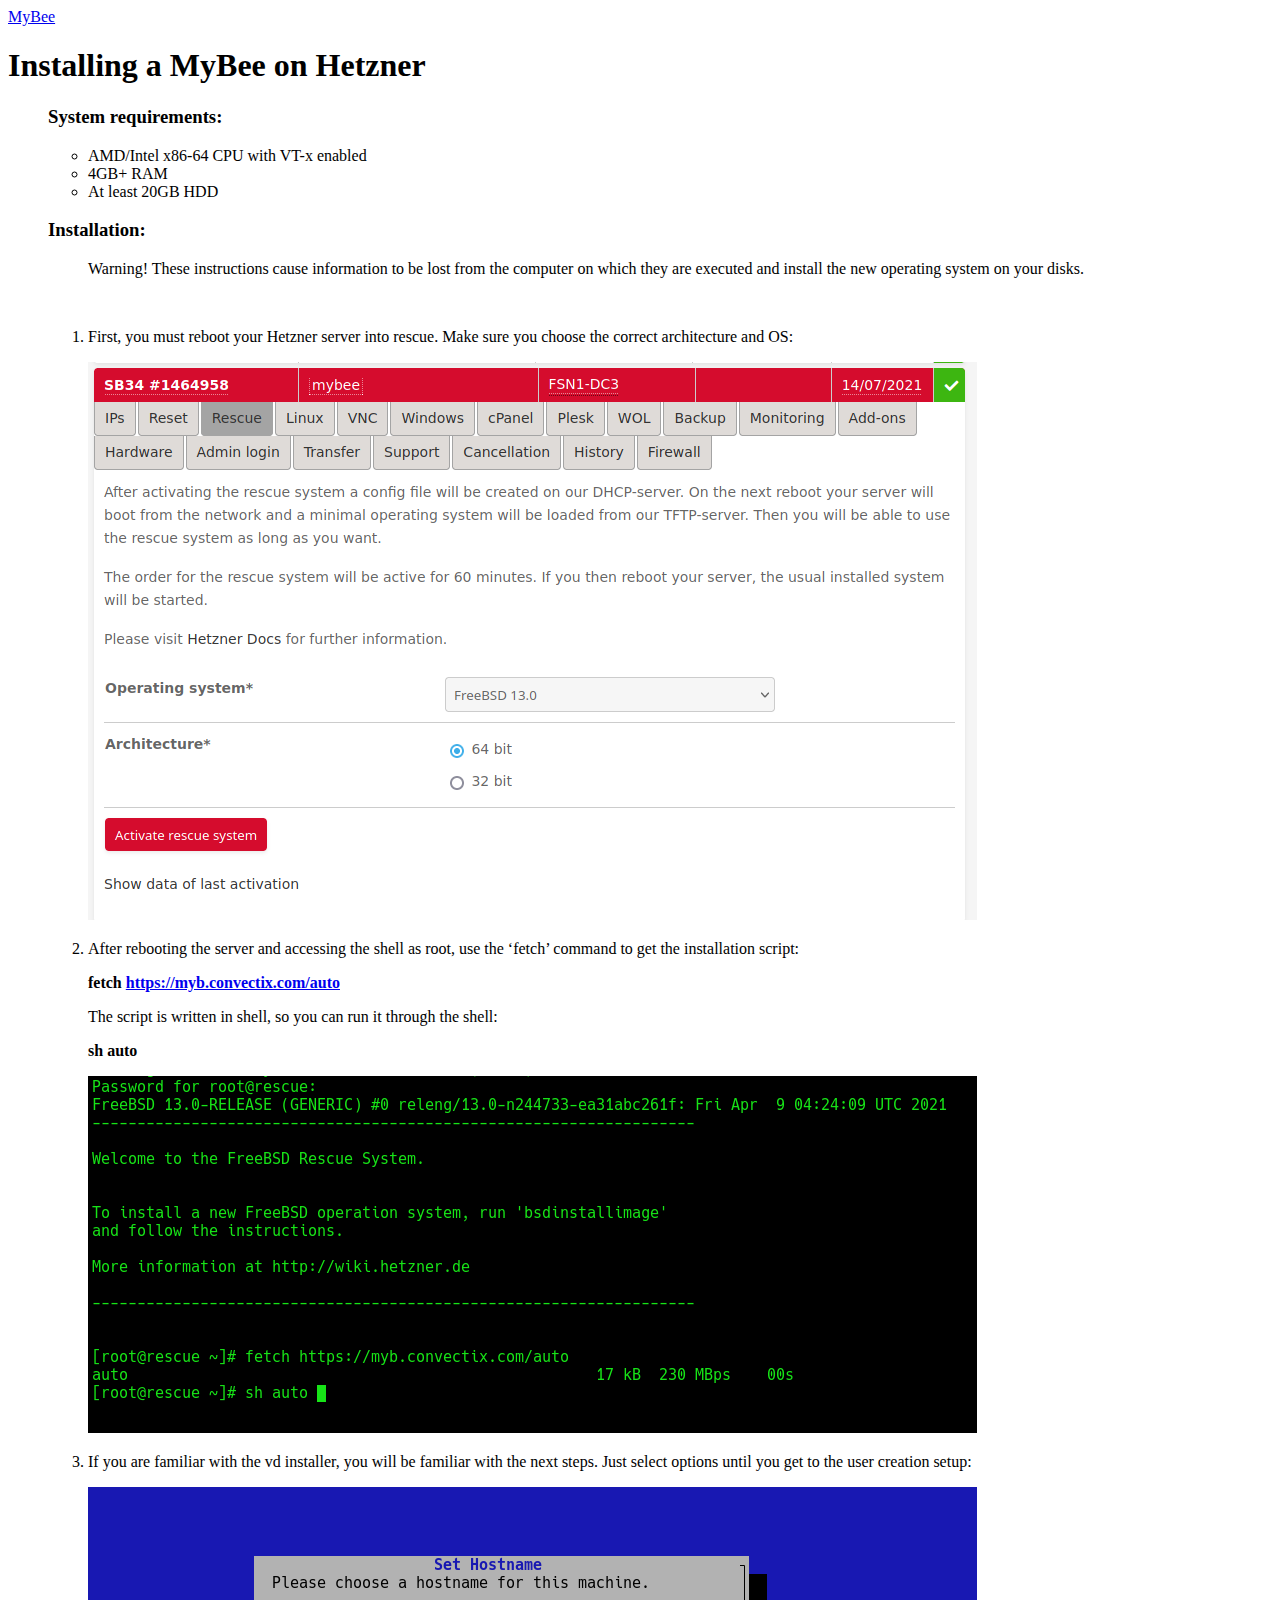
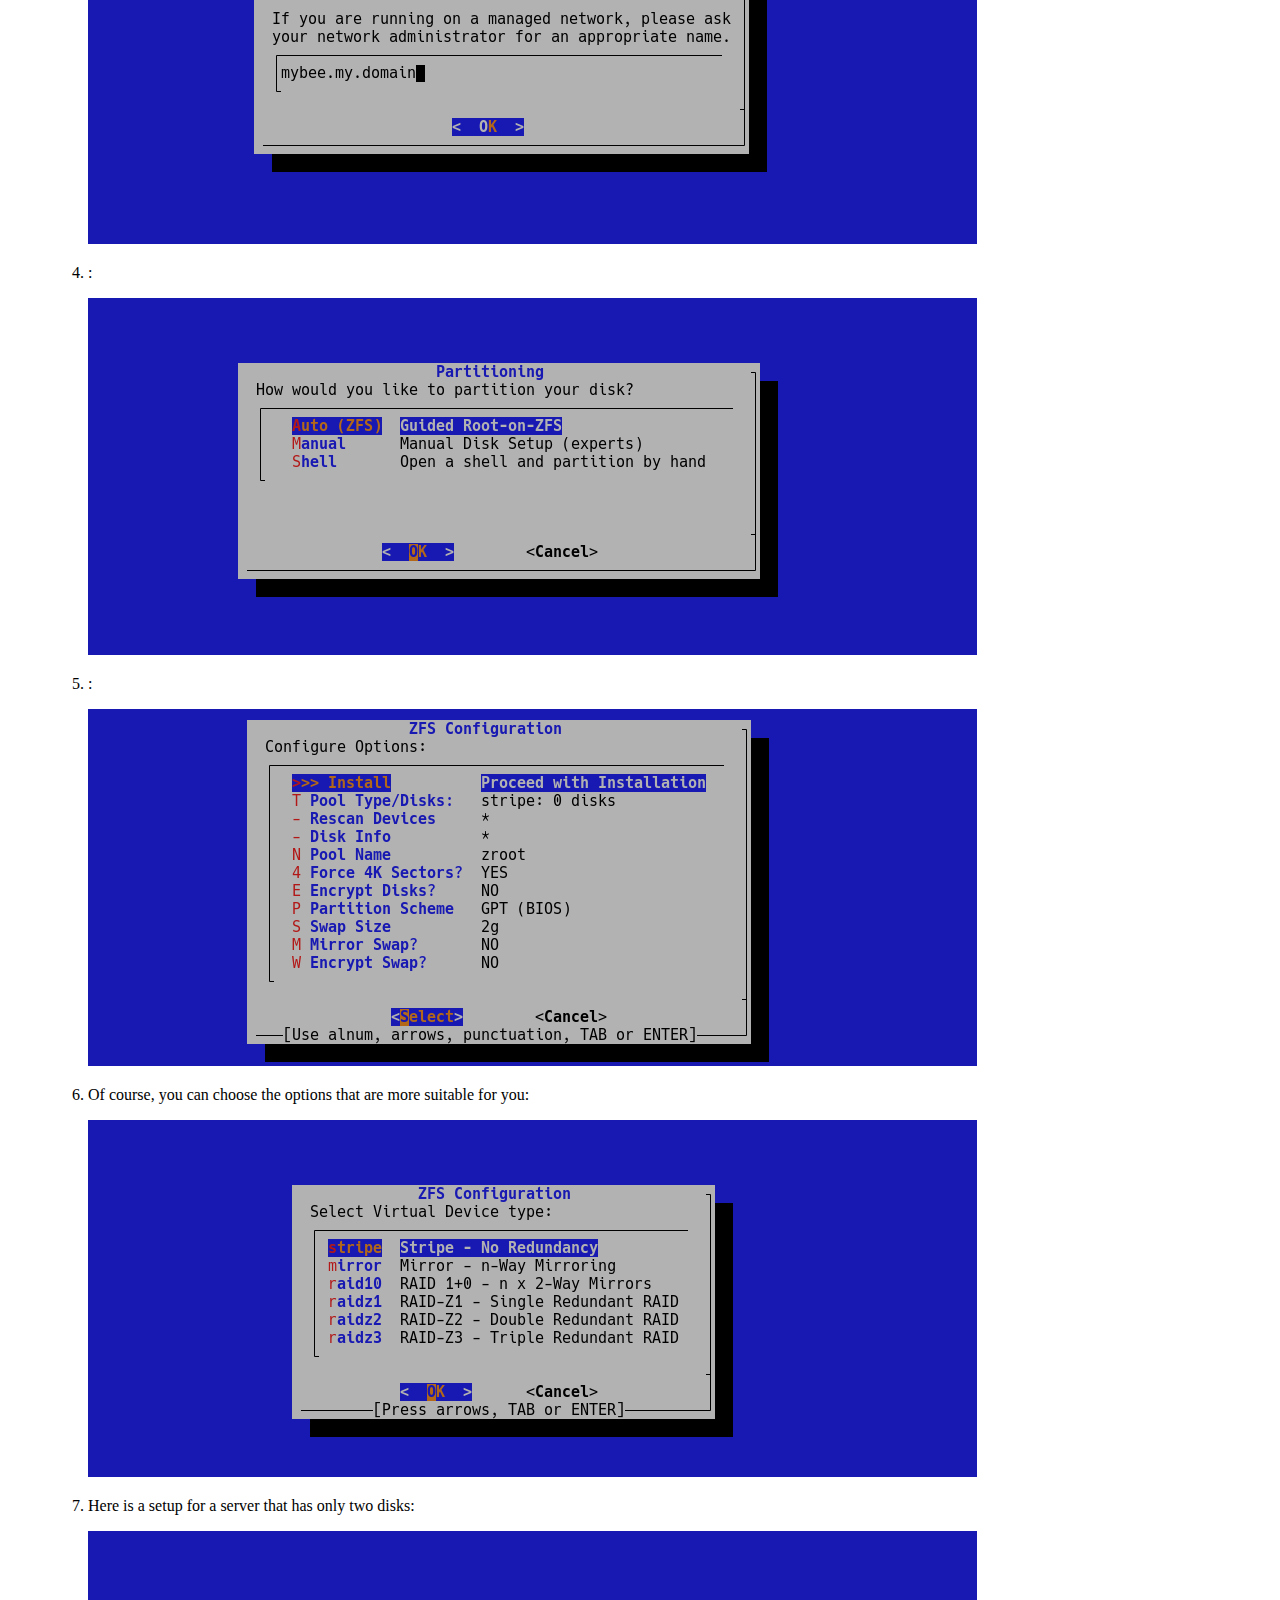
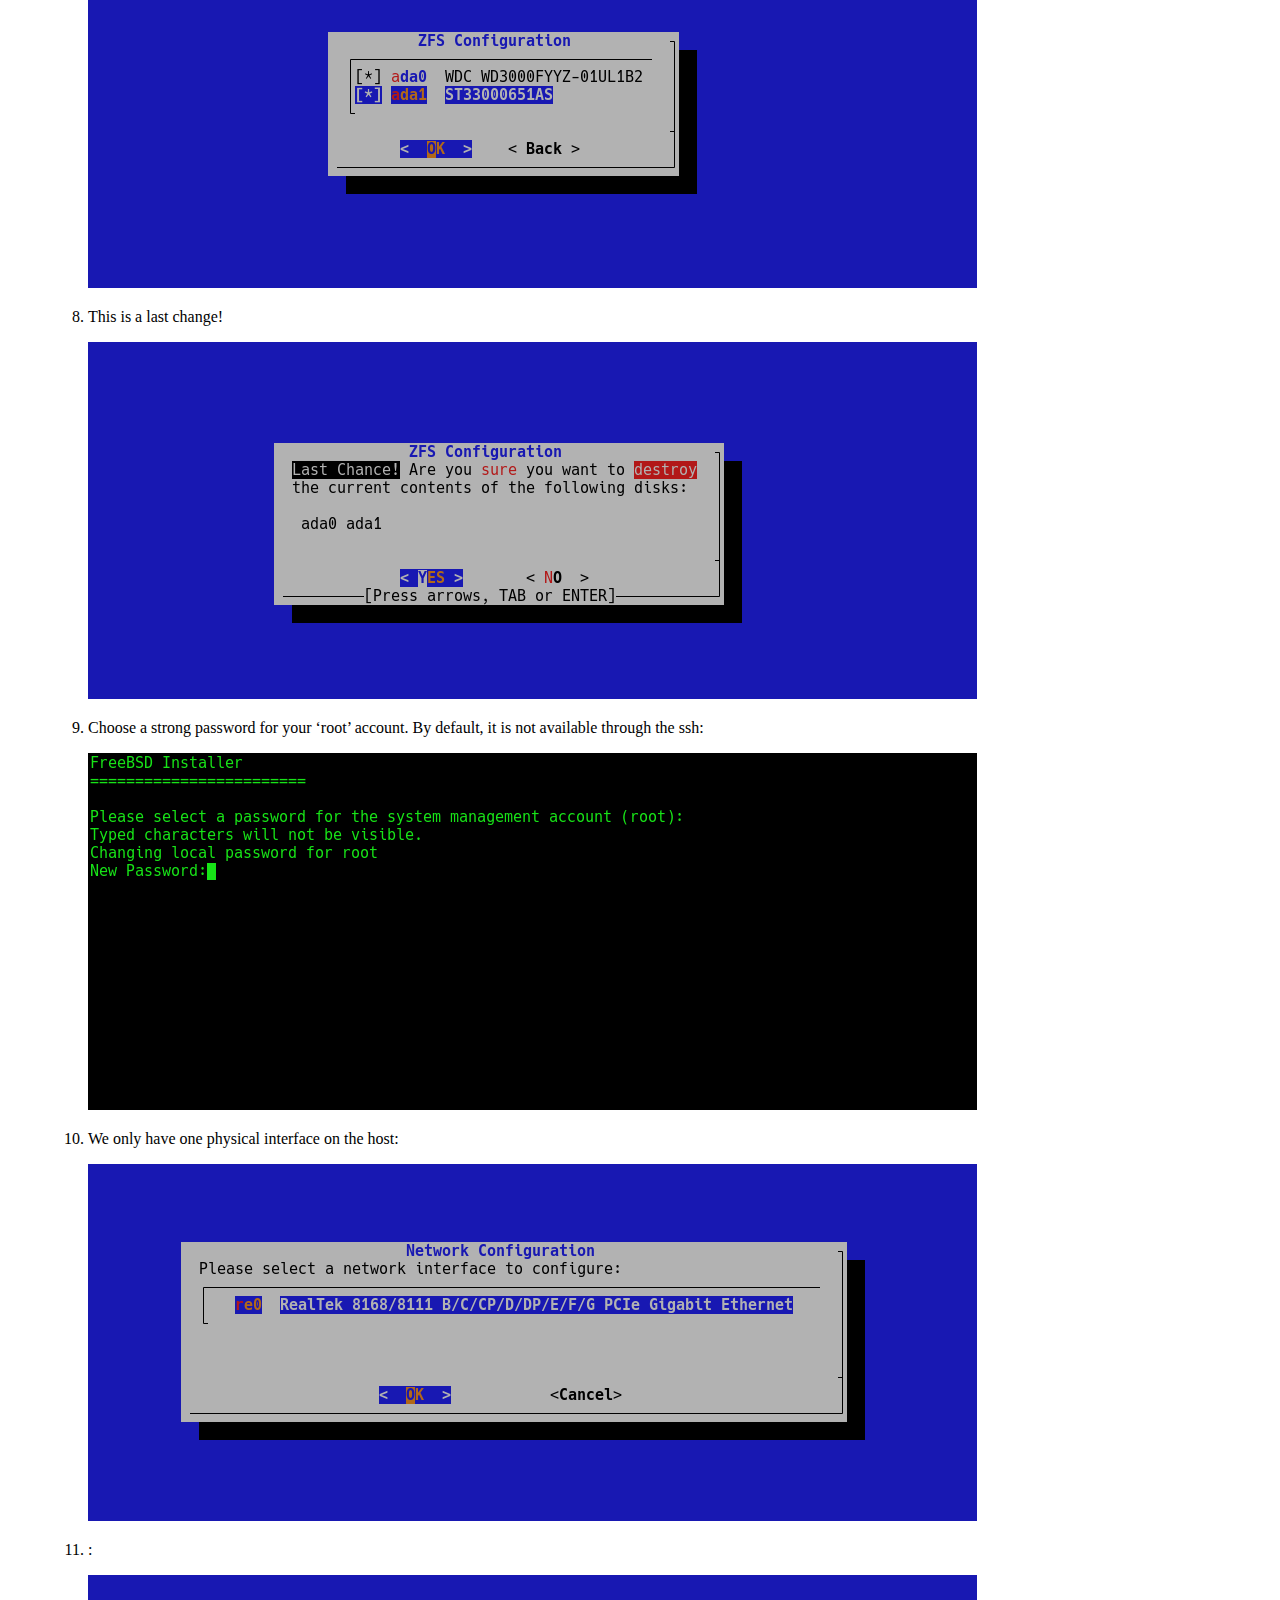
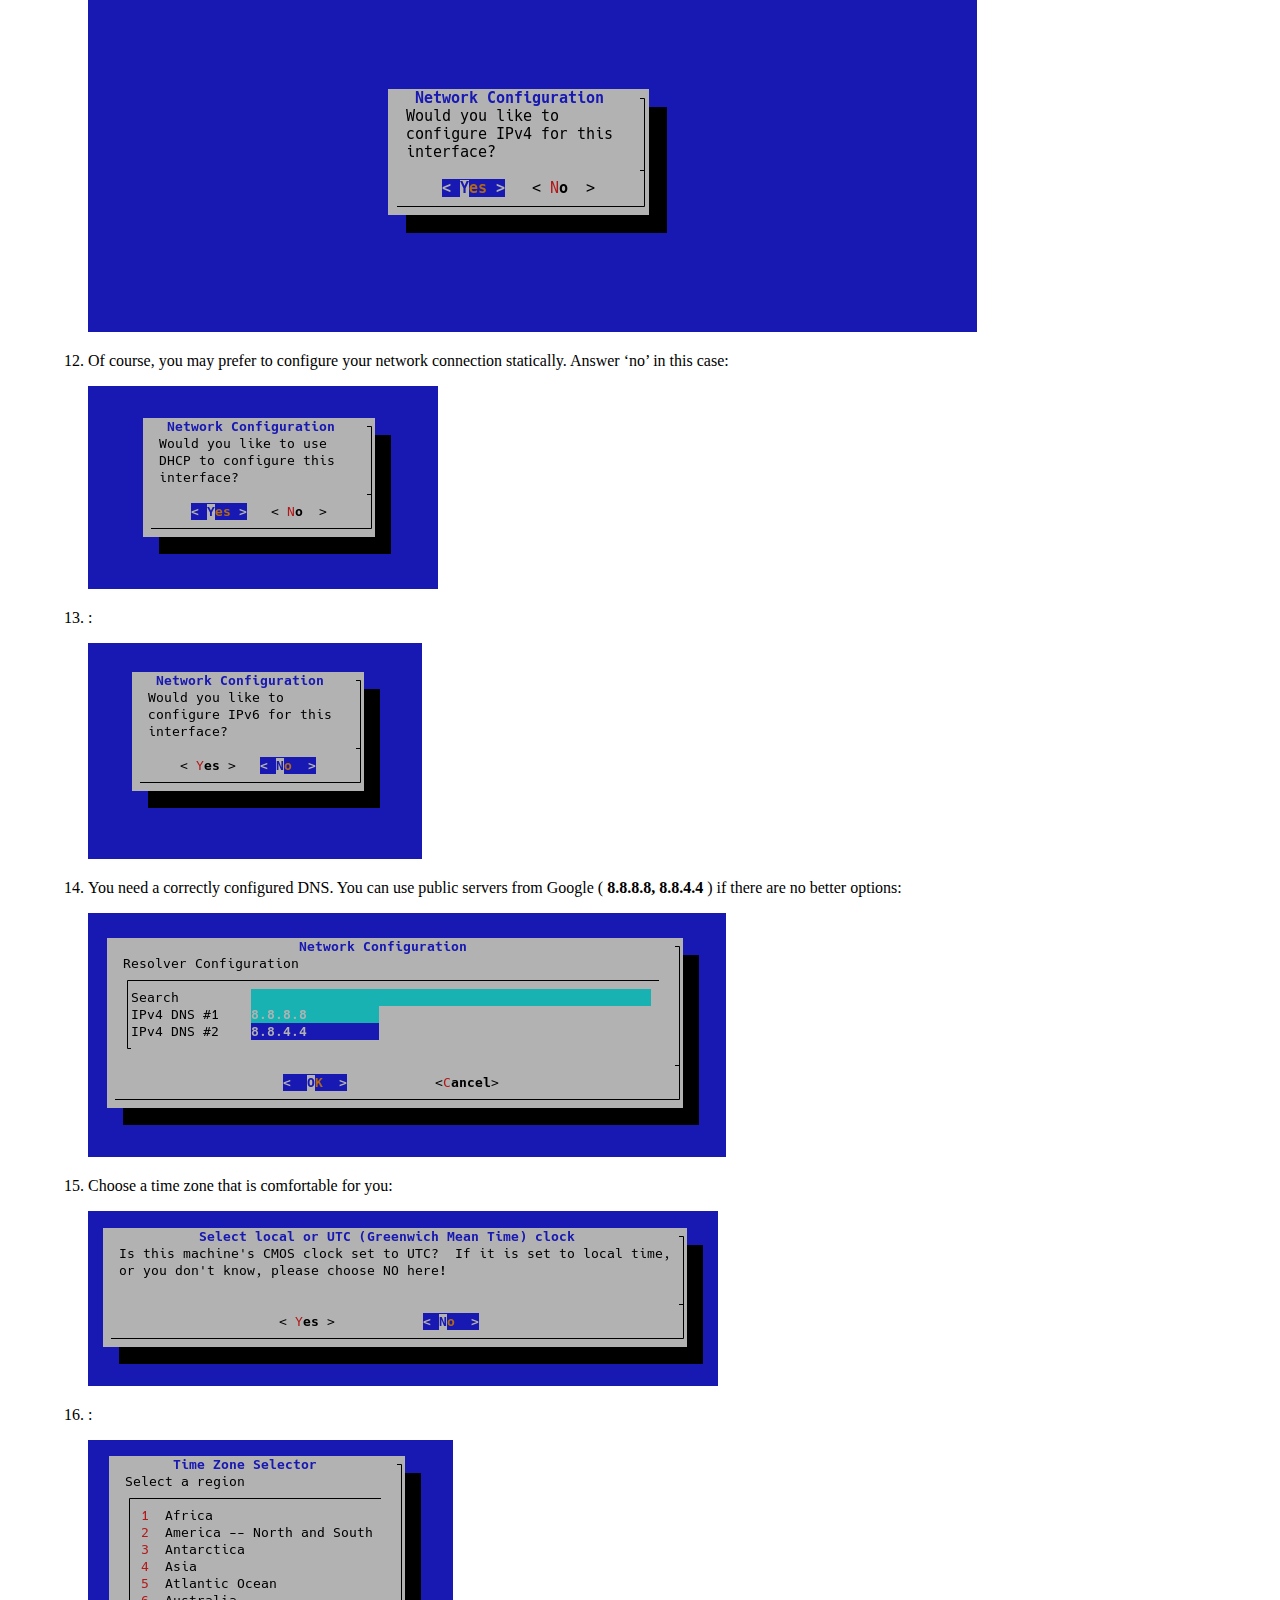
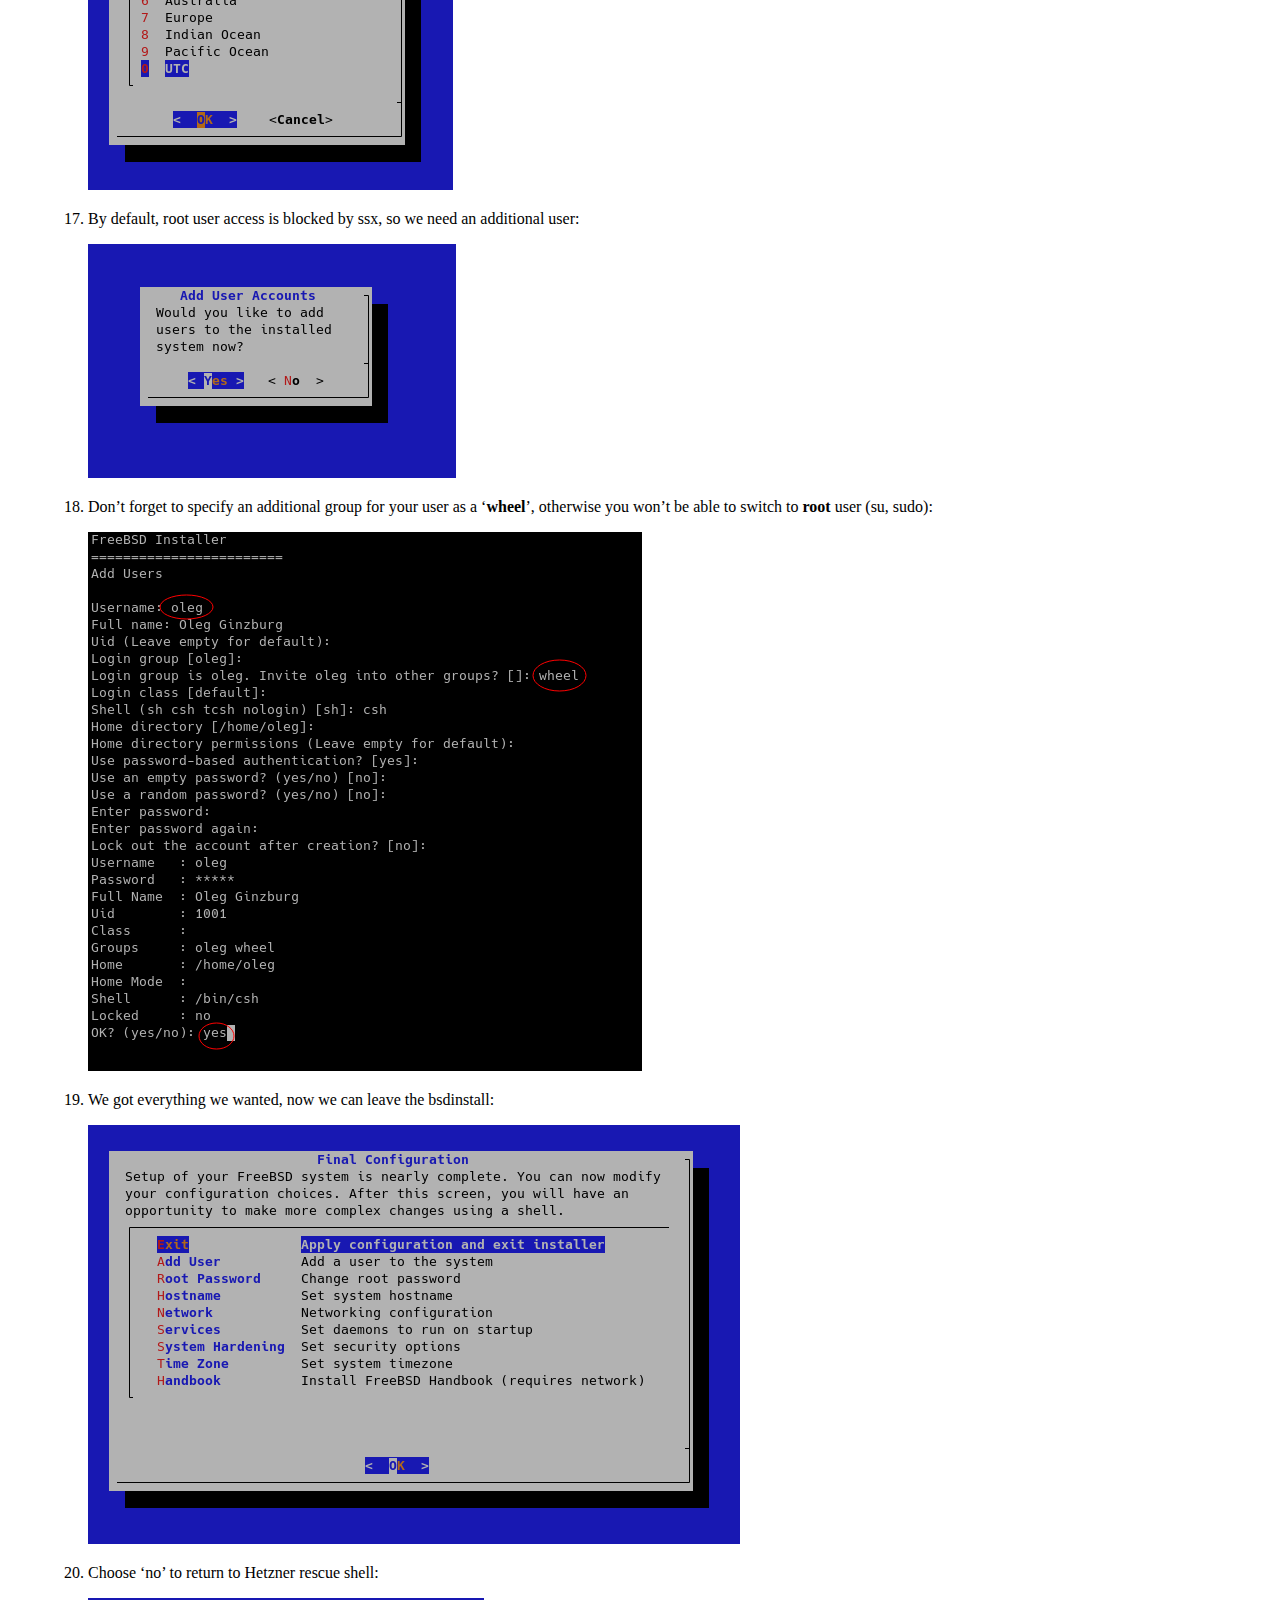
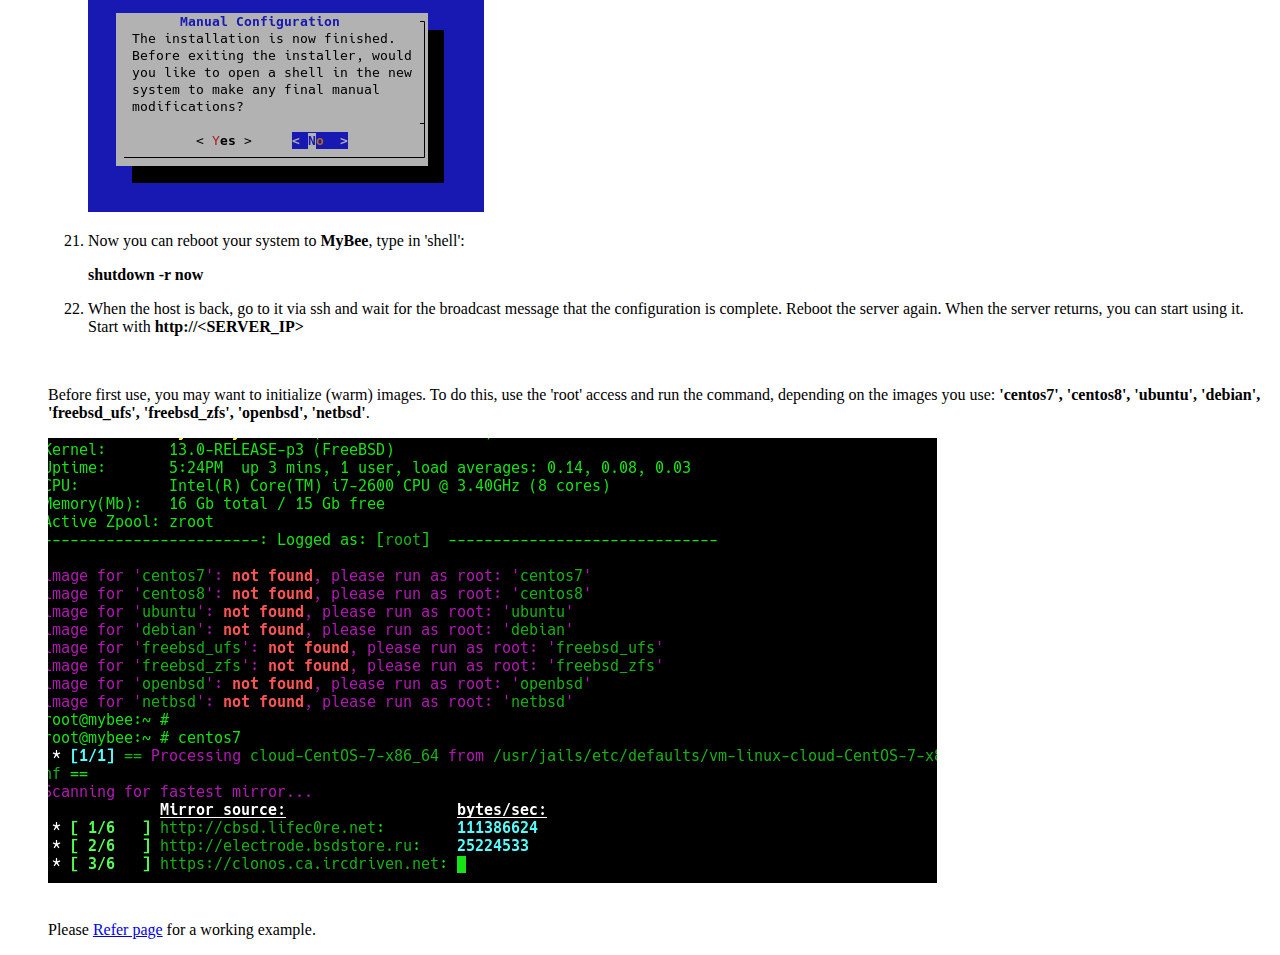
<file: hetzner/index.html>
<!DOCTYPE html>
<html lang="en-us">

<head>
  <meta charset="utf-8">
  <meta http-equiv="X-UA-Compatible" content="IE=edge">
  <meta name="viewport" content="width=device-width, initial-scale=1">
  <title> Installing a MyBee  on Hetzner </title>

  <meta name="author" content="">
  <meta property="og:title" content="Installing a MyBee cluster on Hetzner" />
  <meta property="og:description" content="Installing a MyBee cluster on Hetzner" />
  <meta property="og:type" content="article" />
  <meta property="og:url" content="https://myb.convectix.com/hetzner/" />
  <link rel="canonical" href="https://myb.convectix.com/hetzner/">
</head>


<body class="page-kube">
  <header> <div class="show-sm">
    <div id="nav-toggle-box">
    </div>
  </div>
  <div class="hide-sm" id="top">
    <div id="top-brand">
      <a href="/" title="home">MyBee</a>
    </div>
  </div>
 </header>
  <main>

<div id="hero" class="wrap">
  <h1>Installing a MyBee on Hetzner</h1>
    <p></p>
</div>
<ul id="posts">

 <h3 id="system-requirements">System requirements:</h3>
<ul>
<li>AMD/Intel x86-64 CPU with VT-x enabled</li>
<li>4GB+ RAM</li>
<li>At least 20GB HDD</li>
</ul>

<h3 id="installation">Installation:</h3>
<blockquote class="warning callout">
  <div><strong></strong> Warning! These instructions cause information to be lost from the computer on which they are executed and install the new operating system on your disks.</div>
</blockquote>
<br>

<ol>
<li>
<p>First, you must reboot your Hetzner server into rescue. Make sure you choose the correct architecture and OS:</p></li>
<p><img src="/img/mybee_hz1.png" alt="image"></p>
</li>
</ol>

<ol start="2">
<li>
<p>
After rebooting the server and accessing the shell as root, use the &lsquo;fetch&rsquo; command to get the installation script:
</p>
<p><strong>fetch <a href="https://myb.convectix.com.ru/auto">https://myb.convectix.com/auto</a></strong></p>
<p>The script is written in shell, so you can run it through the shell:</p>
<p><strong>sh auto</strong></p>
<p><img src="/img/mybee_hz2.png" alt="image"></p>
</li>
</ol>


<ol start="3">
<li>
<p>If you are familiar with the vd installer, you will be familiar with the next steps.
Just select options until you get to the user creation setup:
</p>
<p><img src="/img/mybee_hz3.png" alt="image"></p>
</li>
</ol>

<ol start="4">
<li>
<p>:<br></p>
<p><img src="/img/mybee_hz4.png" alt="image"></p>
</li>
</ol>

<ol start="5">
<li>
<p>:<br></p>
<p><img src="/img/mybee_hz5.png" alt="image"></p>
</li>
</ol>

<ol start="6">
<li>
<p>Of course, you can choose the options that are more suitable for you:</p>
<p><img src="/img/mybee_hz6.png" alt="image"></p>
</li>
</ol>


<ol start="7">
<li>
<p>
Here is a setup for a server that has only two disks:
</p>
<p><img src="/img/mybee_hz7.png" alt="image"></p>
</ol>


<ol start="8">
<li>
<p>
This is a last change!
</p>
<p><img src="/img/mybee_hz8.png" alt="image"></p>
</li>
</ol>

<ol start="9">
<li>
<p>
Choose a strong password for your &lsquo;root&rsquo; account. By default, it is not available through the ssh:
</p>
<p><img src="/img/mybee_hz9.png" alt="image"></p>
</li>
</ol>


<ol start="10">
<li>
<p>
We only have one physical interface on the host:
</p>
<p><img src="/img/mybee_hz10.png" alt="image"></p>
</ol>


<ol start="11">
<li>
<p>:
</p>
<p><img src="/img/mybee_hz11.png" alt="image"></p>
</li>
</ol>


<ol start="12">
<li>
<p>
Of course, you may prefer to configure your network connection statically. Answer &lsquo;no&rsquo; in this case:
</p>
<p><img src="/img/mybee_hz12.png" alt="image"></p>
</li>
</ol>

<ol start="13">
<li>
<p>:
</p>
<p><img src="/img/mybee_hz13.png" alt="image"></p>
</li>
</ol>

<ol start="14">
<li>
<p>
You need a correctly configured DNS. You can use public servers from Google ( <strong>8.8.8.8, 8.8.4.4</strong> ) if there are no better options:
</p>
<p><img src="/img/mybee_hz14.png" alt="image"></p>
</li>
</ol>


<ol start="15">
<li>
<p>
Choose a time zone that is comfortable for you:
</p>
<p><img src="/img/mybee_hz15.png" alt="image"></p>
</li>
</ol>


<ol start="16">
<li>
<p>:
</p>
<p><img src="/img/mybee_hz16.png" alt="image"></p>
</li>
</ol>

<ol start="17">
<li>
<p>
By default, root user access is blocked by ssx, so we need an additional user:
</p>
<p><img src="/img/mybee_hz17.png" alt="image"></p>
</li>
</ol>


<ol start="18">
<li>
<p>
Don&rsquo;t forget to specify an additional group for your user as a &lsquo;<strong>wheel</strong>&rsquo;, otherwise you won&rsquo;t be able to switch to <strong>root</strong> user (su, sudo):
</p>
<p><img src="/img/mybee_hz18.png" alt="image"></p>
</ol>

<ol start="19">
<li>
<p>
We got everything we wanted, now we can leave the bsdinstall:
</p>
<p><img src="/img/mybee_hz19.png" alt="image"></p>
</li>
</ol>

<ol start="20">
<li>
<p>
Choose &lsquo;no&rsquo; to return to Hetzner rescue shell:
</p>
<p><img src="/img/mybee_hz20.png" alt="image"></p>
</li>
</ol>

<ol start="21">
<li>
<p>
Now you can reboot your system to <strong>MyBee</strong>, type in 'shell':
</p>
<p><strong>shutdown -r now</strong></p>
</li>
</ol>


<ol start="22">
<li>
<p>
When the host is back, go to it via ssh and wait for the broadcast message that the configuration is complete.
Reboot the server again. When the server returns, you can start using it. Start with <strong>http://&lt;SERVER_IP&gt;</strong>
</p>
</li>
</ol>
<br>
<p>Before first use, you may want to initialize (warm) images. To do this, use the 'root' access and run the command, depending on the images you use: <strong>'centos7', 'centos8', 'ubuntu', 'debian', 'freebsd_ufs', 'freebsd_zfs', 'openbsd', 'netbsd'</strong>.
</p>
<p><img src="/img/myb_fetch.png" alt="image"></p>
<p>
<br>
Please <a target="_blank" href="https://www.bsdstore.ru/en/cbsd_api_ssi.html#bapi_curl">Refer page</a> for a working example.
</p>

</div>

</blockquote>


</ul>
</main>
</body>

</html>
</file>
